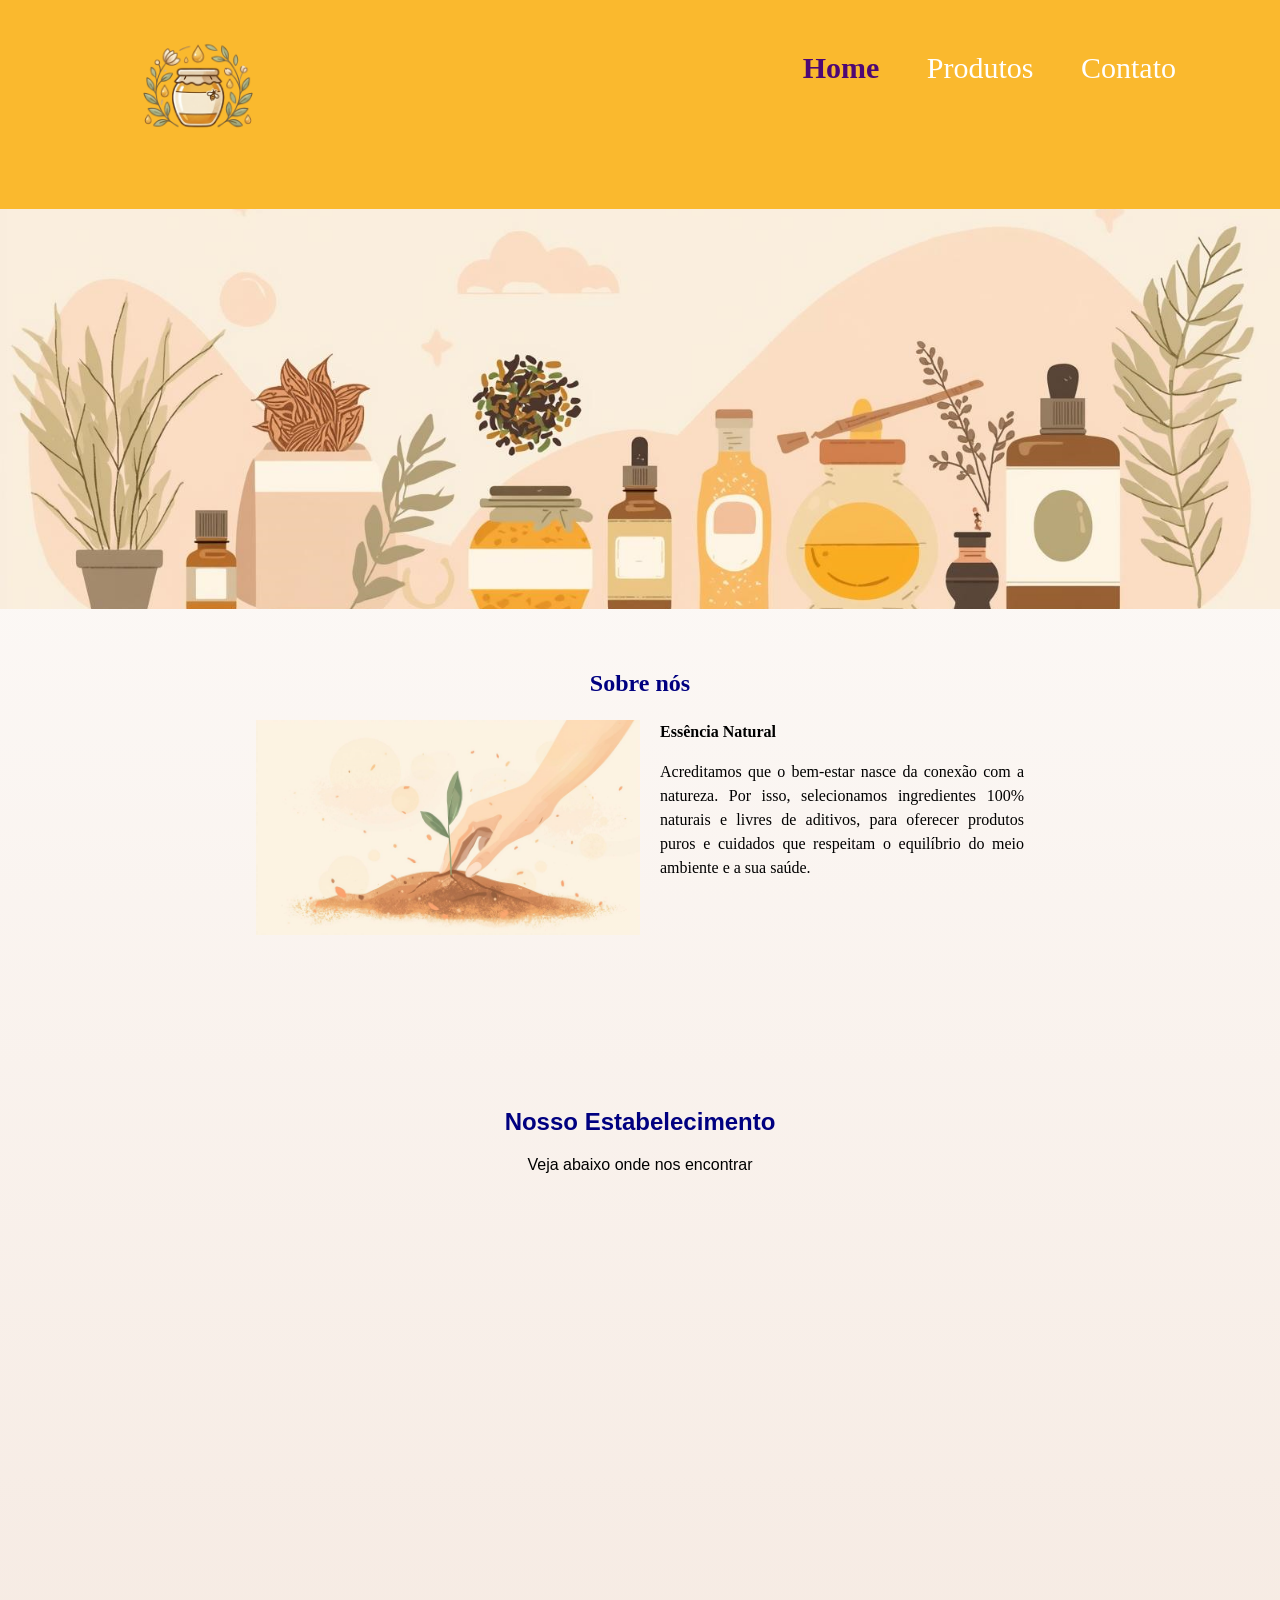
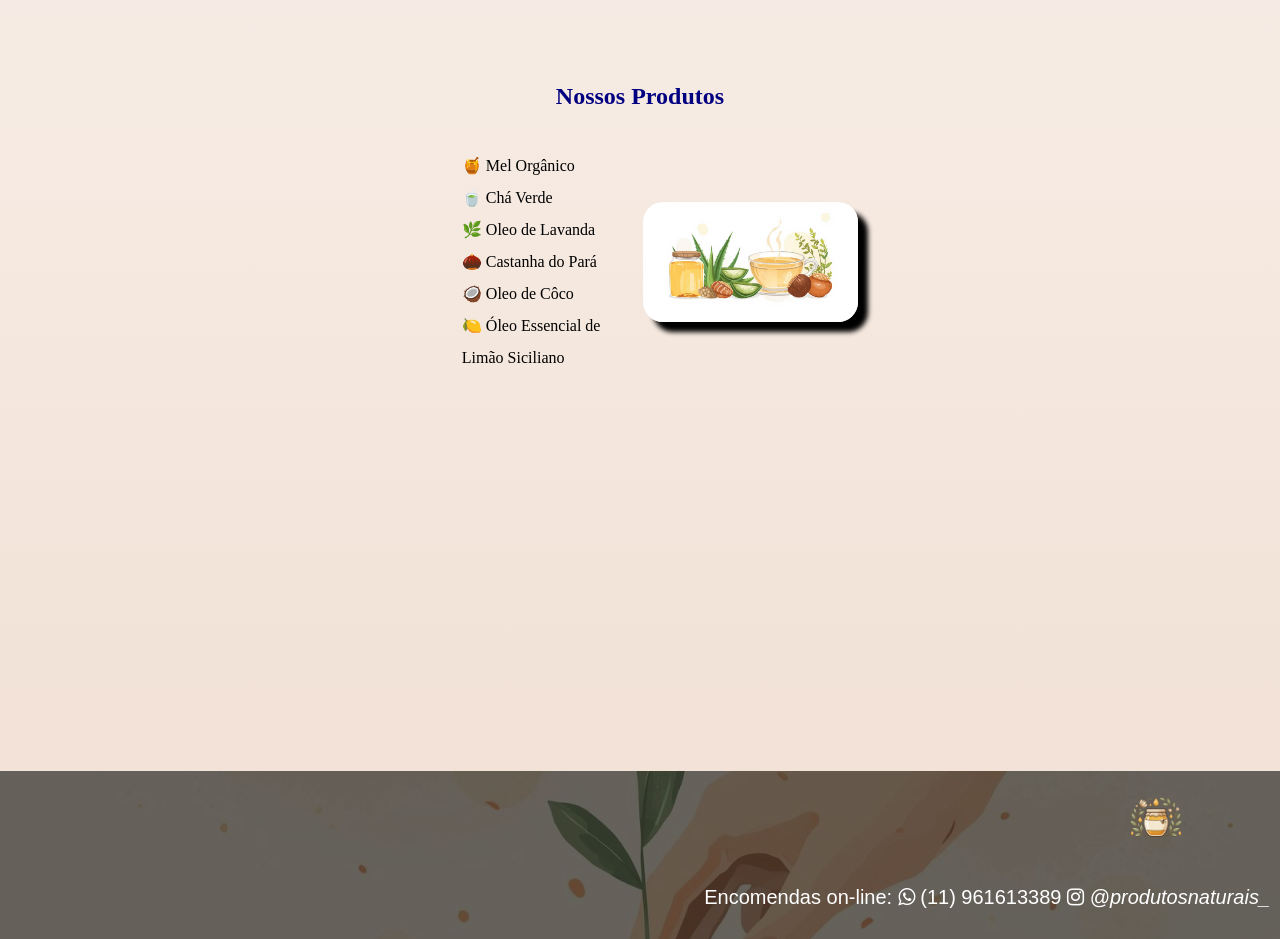
<file: index.html>
<html>
    <head>
        <link href="CSS/estilo.css" rel="stylesheet"/>

        <!--Adicionando ícone-->
        <link rel="icon" href="img/plantar.png" type="image/png">
        <link rel="stylesheet" href="https://maxcdn.bootstrapcdn.com/font-awesome/4.5.0/css/font-awesome.min.css">
        <title>Produtos Naturais - Home</title>

    </head>
    <body>
        <header>
            <div class="divHeader">
                <img src="img/logo.png" class="logo"/>
                    <nav>
                        <ul>
                            <li><a href="index.html" class="pagina-atual">Home</a></li>
                            <li><a href="telas/produtos.html">Produtos</a></li>
                            <li><a href="telas/contatos.html">Contato</a></li>
                        </ul>
                    </nav>
            </div>
        </header>
        <!--Banner-->
        <img src="img/imagem6.png" class="imagem2"/>
        <main><br><br>

            <!-- Sessão SOBRE NÓS -->
            <section class="sobre_nos">
                <h2 class="titulos titulo_sobre_nos">Sobre nós</h2> 
                <img src="img/imagem8.png" class="img_sobre_nos"/>
                <p>
                    <strong>Essência Natural</strong>  <!-- TEXTO EM NEGRITO -->
                </p>  
                <p>      
                Acreditamos que o bem-estar nasce da conexão com a natureza. Por isso, selecionamos ingredientes 100% naturais e livres de aditivos, para oferecer produtos puros e cuidados que respeitam o equilíbrio do meio ambiente e a sua saúde.<br><br><br><br><br><br>
                    <!-- <br> aplica um 'enter' no texto, então ele pula a linha ' -->
                </p><br><br><br>
            </section>

            <!-- SESSÃO: NOSSO ESTABELECIMENTO -->

            <section class="mapa">
                <h2 class="titulos"> Nosso Estabelecimento</h2>
                <p> Veja abaixo onde nos encontrar</p>
                <iframe src="https://www.google.com/maps/embed?pb=!1m18!1m12!1m3!1d3654.865174112648!2d-46.56350044895751!3d-23.64499902409891!2m3!1f0!2f0!3f0!3m2!1i1024!2i768!4f13.1!3m3!1m2!1s0x94ce4328c992748f%3A0xcea3c3e698444297!2sSENAI%20S%C3%A3o%20Caetano%20do%20Sul!5e0!3m2!1spt-BR!2sbr!4v1772755048060!5m2!1spt-BR!2sbr" width="600" height="450" style="border:0;" allowfullscreen="" loading="lazy" referrerpolicy="no-referrer-when-downgrade"></iframe><br><br>
            </section>

            <!-- SESSÃO NOSSOS PRODUTOS -->

            <section class="nossos_produtos">
                <h2 class="titulos"> Nossos Produtos</h2>
                <div class= "div_nossos_produtos">
                    <ul class="lista_nossos_produtos"> 
                        <li>🍯 Mel Orgânico</li>
                        <li>🍵 Chá Verde</li>
                        <li>🌿 Oleo de Lavanda</li>
                        <li>🌰 Castanha do Pará</li>
                        <li>🥥 Oleo de Côco</li>
                        <li>🍋 Óleo Essencial de Limão Siciliano</li>
                    </ul>
                    <img src="img/imagem7.png" class="img_nossos_produtos"/>
                </div> <br><br>
            </section>        
                <!-- VÍDEO -->
            <section class="video">
                <iframe width="560" height="315" src="https://www.youtube.com/embed/hio7PNP0SMs?si=nKyiKxH5gjOjFa4C" title="YouTube video player" frameborder="0" allow="accelerometer; autoplay; clipboard-write; encrypted-media; gyroscope; picture-in-picture; web-share" referrerpolicy="strict-origin-when-cross-origin" allowfullscreen></iframe><br><br>   
            </section> 
        </main>
        <!-- RODAPÉ DA PÁGINA -->
        <footer>
             <img src="img/logo.png" class="logo_footer">
             <p>
                Encomendas on-line: 
                <a href="https://wa.me/5511961613389" target="_black">
                    <i class = "fa fa-whatsapp"></i> (11) 961613389
                </a>
                <a href="https://wa.me/5511961613389" target="_black">
                    <i href="https://instagram.com/produtosnaturais_" target="_blank"><i class="fa fa-instagram"></i> @produtosnaturais_  
                </a>  
             </p>
        </footer>
    </body>
</html>
<!--  -->
</file>
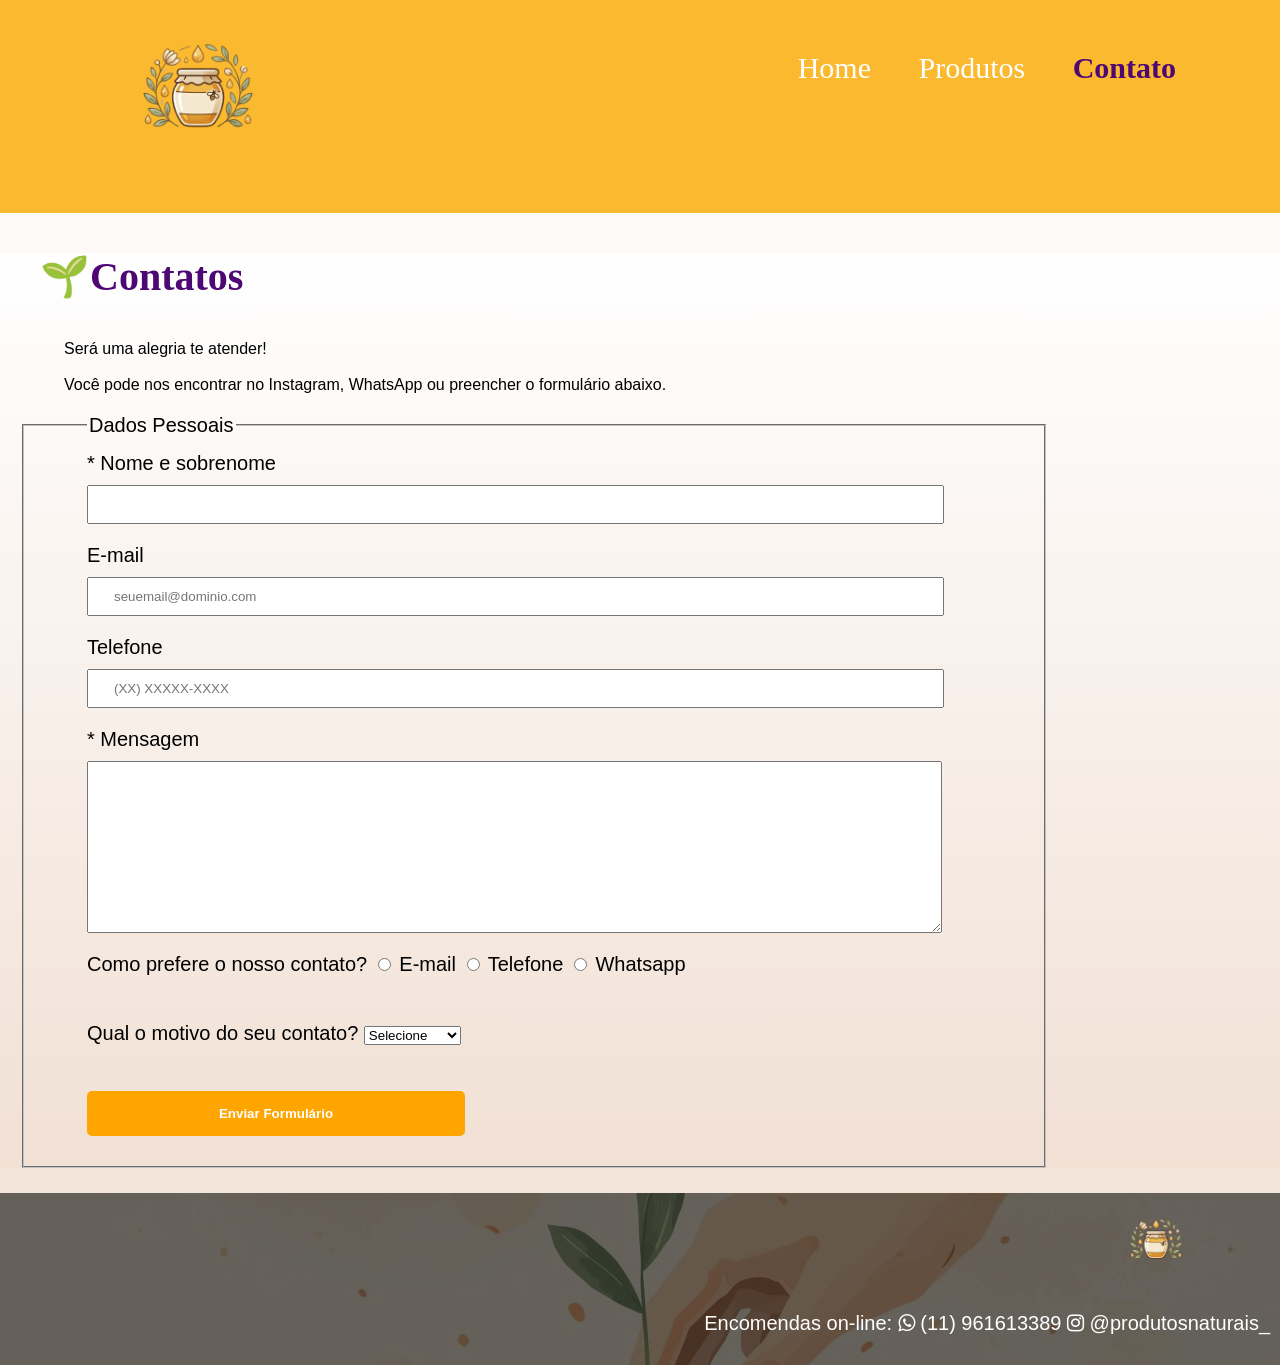
<file: telas/contatos.html>
<!DOCTYPE html>
<html>
    <head>
        <meta charset="UTF-8">
        <link href="../CSS/contato.css" rel="stylesheet"/>
        <link href="../CSS/estilo_produtos.css" rel="stylesheet"/>
        <link href="../CSS/estilo.css" rel="stylesheet"/>
        <link rel="icon" href="../img/plantar.png" type="image/png">
        <link rel="stylesheet" href="https://maxcdn.bootstrapcdn.com/font-awesome/4.5.0/css/font-awesome.min.css">
        <title>Nosso Contato</title>
    </head>
    <body>

        <header>
            <div class="divHeader">
                <img src="../img/logo.png" class="logo"/>
                <nav>
                    <ul>
                        <li><a href="../index.html">Home</a></li>
                        <li><a href="produtos.html">Produtos</a></li>
                        <li><a href="contatos.html" class="pagina-atual">Contato</a></li>
                    </ul>
                </nav>
            </div>
        </header>

        <main>
            <ul class="contatos-titulo">
                <li class="contatos-item">Contatos</li>
            </ul>
            <div id="formRetorno" class="divRetorno">
                <p id="textoRetorno" class="texto-contatos"></p>    
            </div>
            <div id="formulario">
                <p class="texto-contatos">
                    Será uma alegria te atender!
                    <br><br>
                    Você pode nos encontrar no Instagram, WhatsApp ou preencher o formulário abaixo.
                </p>
                
                <form id="frmContato">
                    <fieldset>
                        <legend>Dados Pessoais</legend>
                        
                        <label>* Nome e sobrenome</label>
                        <input type="text" id="nomesobrenome" name="" class="input-padrao" required>

                        <label>E-mail</label>
                        <input type="email" id="email" name="" class="input-padrao" placeholder="seuemail@dominio.com">

                        <label>Telefone</label>
                        <input type="tel" id="telefone" name="" class="input-padrao" placeholder="(XX) XXXXX-XXXX">

                        <label>* Mensagem</label>
                        <textarea cols="70" rows="10" id="mensagem" class="input-padrao" required></textarea>

                        <label>Como prefere o nosso contato?
                            <input type="radio" value="radio-mail" name="Contato"> E-mail
                            <input type="radio" value="radio-telefone" name="Contato"> Telefone
                            <input type="radio" value="radio-whatsapp" name="Contato"> Whatsapp
                        </label>

                        <br><br>
                        <label>Qual o motivo do seu contato?
                            <select>
                                <option>Selecione</option>
                                <option>Dúvida</option>
                                <option>Sugestão</option>
                                <option>Elogio</option>
                                <option>Reclamação</option>
                            </select>
                        </label>
                        <br><br>

                        <button type="submit" id="enviar" class="enviar">Enviar Formulário</button>
                    </fieldset>
                </form> 
            </div>
        </main>

        <footer>
             <img src="../img/logo.png" class="logo_footer">
             <p>
                Encomendas on-line: 
                <a href="https://wa.me/5511961613389" target="_blank">
                    <i class="fa fa-whatsapp"></i> (11) 961613389
                </a>
                <a href="https://instagram.com/produtosnaturais_" target="_blank">
                    <i class="fa fa-instagram"></i> @produtosnaturais_  
                </a>  
             </p>
        </footer> 

        <script src="../js/form.js"></script>  
    </body>
</html>
</file>
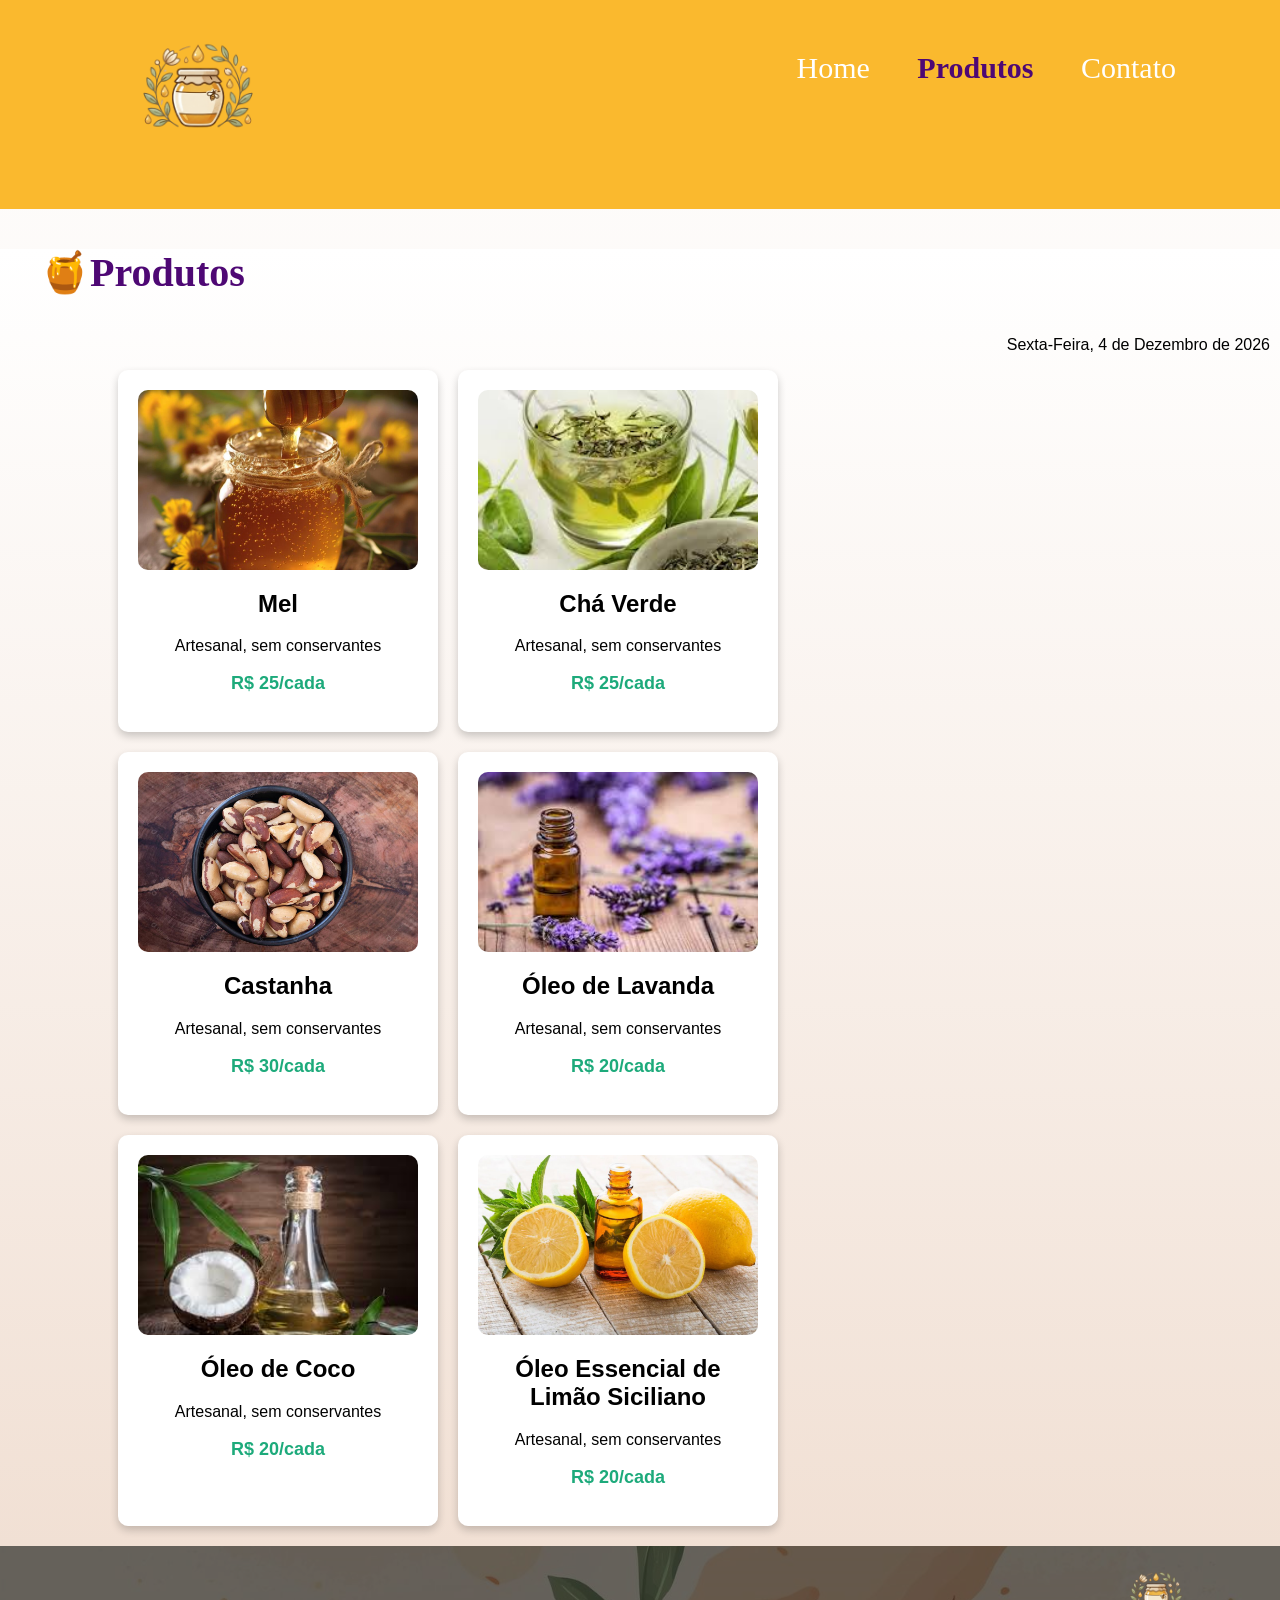
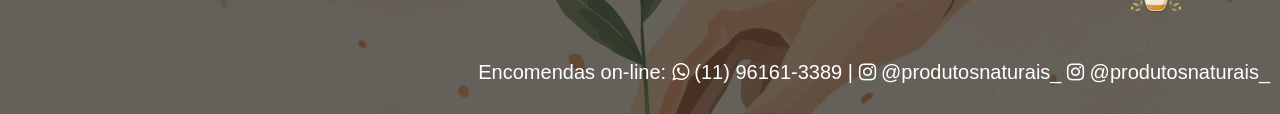
<file: telas/produtos.html>
<html>
    <head>
        <link href="../CSS/estilo.css" rel="stylesheet"/>
        <link href="../CSS/estilo_produtos.css" rel="stylesheet"/>
        <link rel="icon" href="../img/plantar.png" type="image/png">
        <link rel="stylesheet" href="https://maxcdn.bootstrapcdn.com/font-awesome/4.5.0/css/font-awesome.min.css">
        <title>Nossos Produtos</title>
        <script>
            alert('Conheça nossa linha de produtos!')

            dia = new Array ("Domingo", "Segunda-Feira", "Terça-Feira", "Quarta-Feira", "Quinta-Feira", "Sexta-Feira", "Sábado")
            mes = new Array ("Janeiro", "Fevereiro", "Março", "Abril", "Maio", "Junho", "Julho", "Agosto", "Setembro", "Outubro", "Novembro", "Dezembro")
            data = new Date

            function abrirDetalhes(nome, imagem, descricao) {
            const url = `pop_produtos.html?nome=${encodeURIComponent(nome)}&imagem=${encodeURIComponent(imagem)}&descricao=${encodeURIComponent(descricao)}`;
            window.open(url, '_blank', "width=800,height=700");
            }
    
        </script>

    </head>
    <body>
        <header>
            <div class="divHeader">
                <img src="../img/logo.png" class="logo"/>
                <!--Barra de navegação-->
                <nav>
                    <ul>
                        <li><a href="../index.html">Home</a></li>
                        <li><a href="produtos.html" class="pagina-atual">Produtos</a></li>
                        <li><a href="contatos.html">Contato</a></li>
                    </ul>
                </nav>
            </div>
        </header>
        <!--Conteúdo da Página PRODUTOS-->
        <main>
            <ul class="produtos-titulo">
                <li class="produtos-item">Produtos</li>
            </ul>
            <p style="text-align: right; margin-right: 10px;">
                <script type="text/javascript">
                    document.write (dia[data.getDay()] + ", " + data.getDate() + " de " + mes[data.getMonth()] + " de " + data.getFullYear())
                </script>
            </p>
            <!-- Exibição dos produtos -->
             <div class= "container">
                <script>
                    // Produto: Mel
                    desc_produto="Descubra a doçura em sua forma mais autêntica. O nosso mel é 100% natural, cru e extraído de forma sustentável, preservando todas as propriedades que as abelhas e a natureza levaram tempo para criar. Sem adição de açúcares, conservantes ou corantes — apenas a pureza da colmeia direto para a sua mesa."
                    slider=['../img/Produtos/poster_mel.jpg','../img/Produtos/produto1.jpg'];
                    
                    // Produto: Chá Verde
                    desc_produto_cha="Descubra o frescor em sua forma mais autêntica. O nosso chá verde é 100% natural, colhido à mão e produzido de forma sustentável, preservando todos os antioxidantes e nutrientes que a natureza levou tempo para criar. Sem adição de aromas artificiais, conservantes ou corantes — apenas a pureza das folhas direto para a sua xícara."
                    slider_cha=['../img/Produtos/poster_cha.jpg', '../img/Produtos/produto2.jpg'];

                    // Produto: Castanha
                    desc_produto_castanha="Descubra a crocância em sua forma mais autêntica. As nossas castanhas são 100% naturais, selecionadas manualmente e originadas de manejo sustentável, preservando todos os nutrientes e o sabor rico que a floresta levou tempo para criar. Sem adição de óleos, conservantes ou componentes artificiais — apenas a pureza e a energia da natureza direto para o seu dia a dia."
                    slider_castanha=['../img/Produtos/poster_castanha.jpg', '../img/Produtos/produto3.jpg'];

                    // Produto: Óleo de Lavanda
                    desc_produto_lavanda="Descubra o relaxamento em sua forma mais autêntica. O nosso óleo de lavanda é 100% natural, destilado com cuidado e extraído de forma sustentável, preservando todas as propriedades calmantes e aromáticas que a natureza levou tempo para criar. Sem adição de fragrâncias sintéticas, conservantes ou corantes — apenas a pureza do campo direto para o seu bem-estar."
                    slider_lavanda=['../img/Produtos/poster_lavanda.jpg', '../img/Produtos/produto4.jpg'];

                    // Produto: Óleo de Coco
                    desc_produto_coco="Descubra a nutrição em sua forma mais autêntica. O nosso óleo de coco é 100% natural, prensado a frio e extraído de forma sustentável, preservando todos os ácidos graxos e vitaminas que a natureza levou tempo para criar. Sem adição de produtos químicos, conservantes ou hidrogenação — apenas a pureza do coco direto para a sua rotina."
                    slider_coco=['../img/Produtos/poster_coco.jpg', '../img/Produtos/produto5.jpg'];

                    // Produto: Óleo Essencial de Limão Siciliano
                    desc_produto_limao="Descubra a energia cítrica em sua forma mais autêntica. O nosso óleo essencial de limão siciliano é 100% natural, extraído por prensagem a frio de frutos cultivados de forma sustentável, preservando todo o aroma revigorante e a pureza que a natureza levou tempo para criar. Sem adição de diluentes, conservantes ou essências artificiais — apenas o frescor vibrante direto para o seu ambiente."
                    slider_limao=['../img/Produtos/poster_limao.jpg', '../img/Produtos/produto6.jpg'];
                </script>

                <div class = "card" onclick="abrirDetalhes('Mel', slider, desc_produto)">
                    <img src="../img/Produtos/produto1.jpg"/>
                    <h2>Mel</h2>
                    <p>Artesanal, sem conservantes</p>
                    <p class= "preco">R$ 25/cada</p>
                </div>

                <div class = "card" onclick="abrirDetalhes('Chá Verde', slider_cha, desc_produto_cha)">
                    <img src="../img/Produtos/produto2.jpg"/>
                    <h2>Chá Verde</h2>
                    <p>Artesanal, sem conservantes</p>
                    <p class= "preco">R$ 25/cada</p>
                </div>

                <div class = "card" onclick="abrirDetalhes('Castanha', slider_castanha, desc_produto_castanha)">
                    <img src="../img/Produtos/produto3.jpg"/>
                    <h2>Castanha</h2>
                    <p>Artesanal, sem conservantes</p>
                    <p class= "preco">R$ 30/cada</p>
                </div>

                <div class = "card" onclick="abrirDetalhes('Óleo de Lavanda', slider_lavanda, desc_produto_lavanda)">
                    <img src="../img/Produtos/produto4.jpg"/>
                    <h2>Óleo de Lavanda</h2>
                    <p>Artesanal, sem conservantes</p>
                    <p class= "preco">R$ 20/cada</p>
                </div>

                <div class = "card" onclick="abrirDetalhes('Óleo de Coco', slider_coco, desc_produto_coco)">
                    <img src="../img/Produtos/produto5.jpg"/>
                    <h2>Óleo de Coco</h2>
                    <p>Artesanal, sem conservantes</p>
                    <p class= "preco">R$ 20/cada</p>
                </div>

                <div class = "card" onclick="abrirDetalhes('Óleo Essencial de Limão Siciliano', slider_limao, desc_produto_limao)">
                    <img src="../img/Produtos/produto6.jpg"/>
                    <h2>Óleo Essencial de Limão Siciliano</h2>
                    <p>Artesanal, sem conservantes</p>
                    <p class= "preco">R$ 20/cada</p>
                </div>

             </div>
        </main>
        <!-- Rodapé da Página -->
        <footer>
            <img src="../img/logo.png" title="Pensar em um tema" class="logo_footer"/>
            <p>
                Encomendas on-line: 
                <a href="https://wa.me/5511961613389" target="_blank"><i class="fa fa-whatsapp"></i> (11) 96161-3389</a> | 
                <a href="https://instagram.com/produtosnaturais_" target="_blank"><i class="fa fa-instagram"></i> @produtosnaturais_</a>
                <a href="https://instagram.com/produtosnaturais_" target="_blank"><i class="fa fa-instagram"></i> @produtosnaturais_</a>
            </p>
        </footer>
    </body>
</html>
</file>
<file: CSS/estilo.css>
/* ==========================================================================
   CONFIGURAÇÕES GERAIS E BASE
   ========================================================================== */
body {
    margin: 0;
    font-family: Verdana, Geneva, Tahoma, sans-serif;
    background: linear-gradient(#FFFFFF, #f1e0d4);
}

/* ESTILIZAÇÃO DE TÍTULOS GERAIS */
.titulos {
    text-align: center;
    color: navy;
}

/* ==========================================================================
   CABEÇALHO (HEADER) E MENU DE NAVEGAÇÃO
   ========================================================================== */
header {
    background-color: rgb(250, 185, 46);
}

.divHeader {
    position: relative;
}

.logo {
    width: 25%;
    padding: 10px 0 20px 3%;
}

/* Configuração da caixa do Menu */
nav {
    position: absolute;
    top: 10%;
    right: 5%;
    font-size: 30px;
    font-family: cursive; 
}

/* Disposição dos itens do menu */
nav li {
    display: inline;
    margin-right: 40px;
}

/* Links do menu em estado normal */
nav ul li a {
    text-decoration: none;
    color: white; 
    transition: color 0.3s ease;
}

/* Links do menu com o mouse passando por cima */
nav ul li a:hover {
    color: #fce196; 
}

/* Link indicador da página em que o usuário está atualmente */
nav ul li a.pagina-atual {
    color: rgb(78, 8, 116); 
    font-weight: bold; 
    cursor: default; 
}

/* ==========================================================================
   CONTEÚDO DA PÁGINA (IMAGENS E SEÇÕES)
   ========================================================================== */
.imagem1 {
    width: 100%;
    height: 30%;
    object-fit: cover;
    margin: 0;
}

.imagem2 {
    width: 100%;
    height: auto;
    max-height: 400px; 
    display: block;
    margin: 0;
    object-fit: cover; 
}

/* Seção Sobre Nós */
.sobre_nos {
    width: 60%;
    text-align: justify;
    line-height: 1.5;
    margin-left: 20%;
    font-family: cursive;
}

.img_sobre_nos {
    width: 50%;
    float: left;
    margin-right: 20px;
}

.titulo_sobre_nos {
    clear: left;
}

/* Seção Nosso Estabelecimento (Mapa) */
.mapa {
    text-align: center; 
    background: transparent;
}

/* Seção Nossos Produtos */
.nossos_produtos {
    width: 60%;
    text-align: left; 
    line-height: 1.5;
    margin: 0 auto; 
    font-family: cursive;
}

.div_nossos_produtos {
    width: 70%;
    margin: 0 auto; 
    display: flex;
    justify-content: center; 
    align-items: center; 
    gap: 20px; 
}

.img_nossos_produtos {
    width: 40%;
    border-radius: 20px;
    box-shadow: 10px 10px 5px 0px #000000;
    opacity: 1;
    transition: 400ms;
}

/* Corrigido o erro de digitação do "o.5" para "0.5" */
.img_nossos_produtos:hover {
    opacity: 0.5; 
}

.lista_nossos_produtos {
    width: 30%;
    display: inline-block;
    vertical-align: top;
    list-style: none;
}

.lista_nossos_produtos li {
    line-height: 2;
}

/* Seção Vídeo */
.video {
    text-align: center;
    background: transparent;
}

/* ==========================================================================
   RODAPÉ (FOOTER)
   ========================================================================== */
footer {
    padding: 10px 10px 10px 0;
    background: url("../img/imagem8.png");
    background-size: cover;
    background-position: center;
    background-blend-mode: darken;
    background-color: rgb(0, 0, 0, 0.6);
}

footer p {
    color: white;
    text-align: right;
    font-size: 20px;
}

footer a {
    color: white;
    text-decoration: none;
}

.logo_footer {
    width: 12%;
    padding-left: 85%;
}
</file>
<file: CSS/contato.css>
/*Título*/
.contatos-titulo{
    font-size: 40px;
    font-weight: bold;
    color: rgb(78, 8, 116);
    font-family: cursive;
    list-style: none;
}

.contatos-item:before{
    content: "🌱";
}

.texto-contatos{
    padding-left: 5%;
}

/*Formulário*/
form{
    margin-top: 20px;
    margin-left: 20px;
    margin-bottom: 0;
}

form label, form legend{
    display: block;
    font-size: 20px;
    margin: 0 0 10px;
}

fieldset{
    width: 75%;
    padding-left: 5%;
    margin-bottom: 2%;
}

.input-padrao{
    display: block;
    margin: 0 0 20px;
    padding: 10px 25px;
    width: 85%;
}

.chk{
    margin: 20px 0;
}

.enviar{
    width: 40%;
    padding: 15px 0;
    margin-bottom: 20px;
    background: orange;
    color: white;
    font-weight: bold;
    border: none;
    border-radius: 5px;
    transition: 1s all;
    cursor: pointer;
}

.enviar:hover{
    background: darkorange;
    transform: scale(1.2);
}

/*Div do retorno do formulário*/
.divRetorno{
    display: none;
    margin-bottom: 15px;
}

.divRetorno p{
    font-size: 24px;
}
</file>
<file: CSS/estilo_produtos.css>
/*Título*/
.produtos-titulo{
    font-size: 40px;
    font-weight: bold;
    color: rgb(78,8,116);
    font-family: cursive;
    list-style: none;
}
.produtos-titulo li:before{
    content: "🍯";
}
/* Gradiente da Main */
main{
    background: linear-gradient(#FFFFFF, #f1e0d4);
}

/* Estilização o Container */
.container{
    width: 70%;
    margin-right: 50%;
    display: flex;
    flex-wrap: wrap;
    justify-content: center;
    padding-bottom: 20px;
    gap: 20px;
}
/*  Estilização do Card */
.card{
    background: white;
    width: 280px;
    border-radius: 10px;
    text-align: center;
    padding: 20px;
    box-shadow: 0 4px 8px rgba(0, 0, 0, 0.2);
    transition: transform 0.3s ease-in-out;
}

.card:hover{
    transform: scale(1.05);
    cursor: pointer;
}

.card img{
    width: 100%;
    height: 180px;
    object-fit: cover;
    border-radius: 10px;
}

.preco{
    font-size: 18px;
    font-weight: bold;
    color: rgb(29, 170, 123);
}

/*Estilização da POP de Detalhes*/
.pop{
  margin: 0;
}
.pop img {
  width: 700;
  height: 500;
  padding-left: 7%;
}
.pop h1{
  font-size: 40px;
  font-weight: bold;
  text-align: center;
  color: rgb(78, 8, 116);
}
.pop p{
  padding: 2% 0 9% 7% ;
  margin: 0;
  white-space: pre-line;
}
</file>
